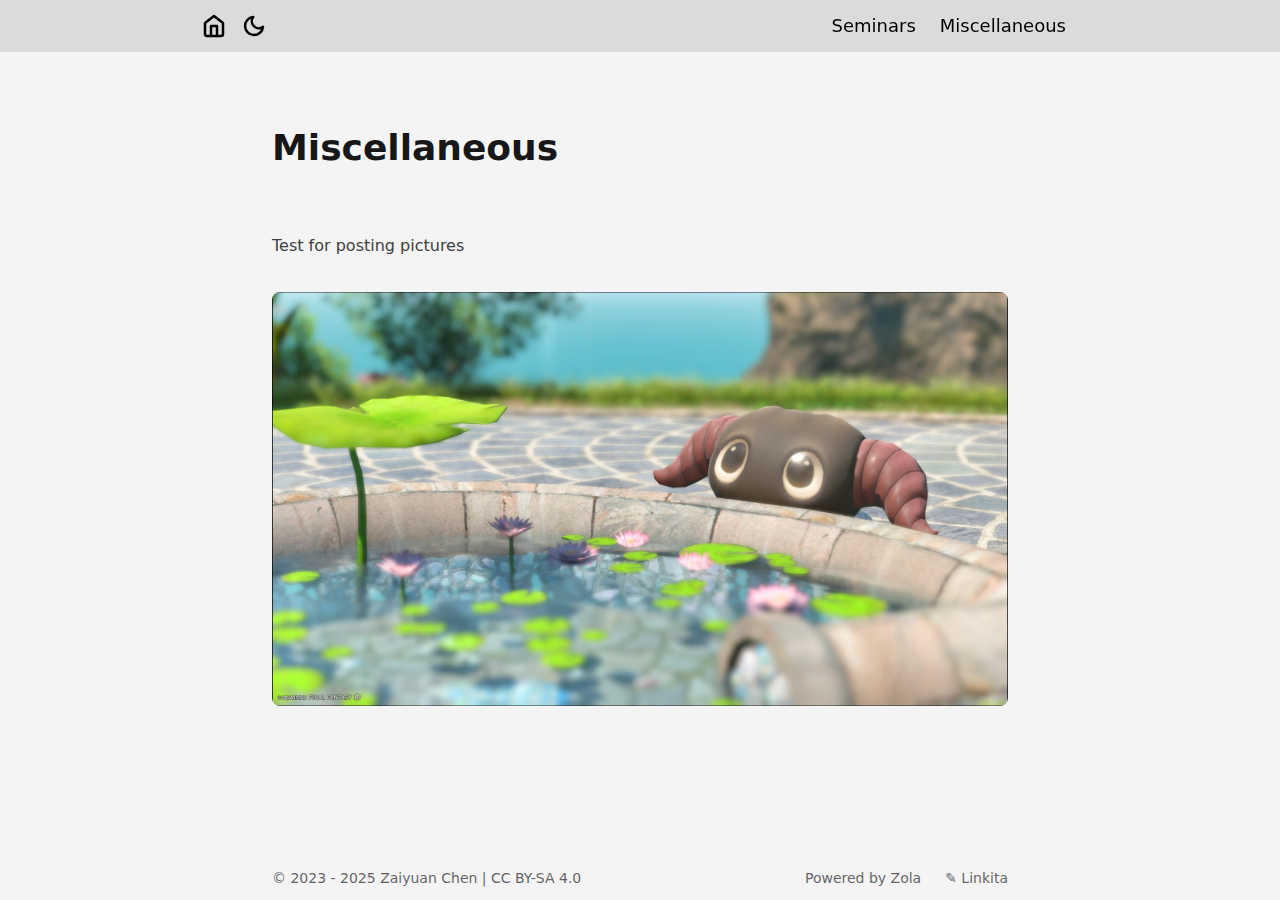
<file: miscellaneous/index.html>
<!doctype html>
<html class="not-ready lg:text-base overflow-y-scroll scroll-pt-14" lang="en">

<head prefix="og: https://ogp.me/ns#">
  <meta charset="utf-8" />
  <meta http-equiv="X-UA-Compatible" content="IE=edge" />
  <meta name="viewport" content="width=device-width, initial-scale=1, shrink-to-fit=no" />
  <meta name="generator" content="Zola" />
  <title>Miscellaneous</title>
  <meta property="og:title" content="Miscellaneous" />
  <meta property="og:url" content="https://zaiychen.github.io/miscellaneous/" />
  <link rel="canonical" href="https://zaiychen.github.io/miscellaneous/" />
  <meta property="og:type" content="website" />
  <link rel="license" href="https://creativecommons.org/licenses/by-sa/4.0/deed" />
  <!-- Begin Head inject -->
  
  <!-- End Head inject -->
  <link rel="stylesheet" href="https://zaiychen.github.io/main.min.css?h=aba2a42a35f731666eb4" />
  <style>
  :root{--bg: #f4f4f5; --header: #e4e4e7; color-scheme: light;}
  :root.dark{--bg: #18181b; --header: #27272a; color-scheme: dark;}
  </style>
  <link rel="icon" type="image/x-icon" sizes="16x16" href="https://zaiychen.github.io/favicon.ico" />
  <link rel="apple-touch-icon" type="image/png" href="https://zaiychen.github.io/apple-touch-icon.png?h=58bee300054c5308feb3" />
  <link rel="icon" type="image/png" href="https://zaiychen.github.io/android-icon.png?h=8d80ec95446bd2c36826" />
  <script src="https://zaiychen.github.io/js/linkita.min.js?h=ef31ef53cc07abf6aca6"></script>
  <!-- Begin Head End inject -->
  <script>
  // Auto-detect system dark mode preference
  (function() {
    const mediaQuery = window.matchMedia('(prefers-color-scheme: dark)');
    
    // Set initial theme based on system preference
    if (mediaQuery.matches) {
      document.documentElement.classList.add('dark');
    } else {
      document.documentElement.classList.remove('dark');
    }
    
    // Listen for changes in system preference
    mediaQuery.addEventListener('change', (e) => {
      if (e.matches) {
        document.documentElement.classList.add('dark');
      } else {
        document.documentElement.classList.remove('dark');
      }
    });
  })();
</script>
  <!-- End Head End inject -->
</head>

<body class="text-black duration-100 ease-out bg-[var(--bg)] dark:text-white">
  <!-- Header -->
<header class="blur-header fixed top-0 z-40 mx-auto min-h-[3.25rem] w-full header-icons">
  <div class="mx-auto w-full max-w-4xl p-2.5 lg:flex lg:justify-between">
    <div class="flex justify-between">
      <div class="flex items-center min-h-8">
        <button type="button" title="Go to home page" accesskey="!"
          onclick="window.location.href='https://zaiychen.github.io/';"
          class="btn-home h-6 w-6 shrink-0 cursor-pointer text-[0] bg-center bg-no-repeat bg-cover [background-image:var(--icon-home)] dark:invert"
        ></button>
        <button type="button" title="Switch color scheme" accesskey="$"
          onclick="window.linkita.toggleDarkMode();" ondblclick="window.linkita.resetDarkMode();"
          class="btn-dark ml-4 h-6 w-6 shrink-0 cursor-pointer text-[0]
          bg-center bg-no-repeat bg-cover [background-image:var(--icon-theme-dark)] dark:[background-image:var(--icon-theme-light)] dark:invert"
        ></button>
      </div>
      <div title="Menu" role="button" accesskey="+" tabindex="0"
        class="btn-menu relative z-50 flex h-8 w-8 shrink-0 cursor-pointer flex-col items-center justify-center gap-2.5 lg:hidden"
        onclick="window.linkita.toggleHeaderMenu();"
        onkeydown="(event.keyCode == 13 || event.keyCode == 32) ? event.preventDefault() || window.linkita.toggleHeaderMenu() : true;"
      ></div>
    </div>
    <nav class="flex w-full items-center lg:w-auto">
      <menu
        class="nav-wrapper flex w-full flex-col py-2 lg:w-auto lg:flex-row lg:self-center lg:py-0">
        <li>
          <a
            class="primary-link block py-2 text-center text-lg font-medium lg:px-3 lg:py-0"
            href="https://zaiychen.github.io/seminars/"
          >Seminars</a>
        </li>
        <li>
          <a
            class="primary-link block py-2 text-center text-lg font-medium lg:px-3 lg:py-0"
            href="https://zaiychen.github.io/miscellaneous/"
          >Miscellaneous</a>
        </li>
      </menu>
      <!-- Begin Header Nav inject -->
      
      <!-- End Header Nav inject -->
    </nav>
  </div>
</header>

  <!-- Begin Body Start inject -->
  
  <!-- End Body Start inject -->
  <main class="prose prose-neutral dark:prose-invert prose-pre:rounded-lg prose-img:rounded-lg
    relative mx-auto min-h-[calc(100%-4rem)] max-w-3xl px-4 pt-28 lg:pt-32 pb-12 break-words">
    
    <h1 class="mb-16">Miscellaneous</h1>
    <section><p>Test for posting pictures</p>

<p style="text-align: center;">
    <img src="https:&#x2F;&#x2F;zaiychen.github.io&#x2F;Else&#x2F;Yan.JPG" alt="ヤーン">
</p></section>
      
    
  </main>
  <!-- Footer -->
<footer class="mx-auto flex lg:mt-5 max-w-3xl flex-wrap items-center px-4 py-3 text-sm opacity-60">
  <div class="mr-auto basis-full lg:basis-1/2">
  © <time datetime="2023">2023</time> - <time datetime="2025">2025</time> Zaiyuan Chen | <a href="https://creativecommons.org/licenses/by-sa/4.0/deed">CC BY-SA 4.0</a>
  </div>
  <div class="flex basis-full lg:basis-1/2 lg:justify-end">
    <span class="mr-6 lg:ml-6">
      <a class="link" href="https://www.getzola.org/" target="_blank">Powered by Zola</a>
    </span>
    <a class="link" href="https://www.getzola.org/themes/linkita/" target="_blank">&#9998; Linkita</a>
  </div>
  <!-- Begin Footer inject -->
  
  <!-- End Footer inject -->
</footer>

  

  <!-- Begin Body End inject -->
  
  <!-- End Body End inject -->
</body>

</html>
</file>
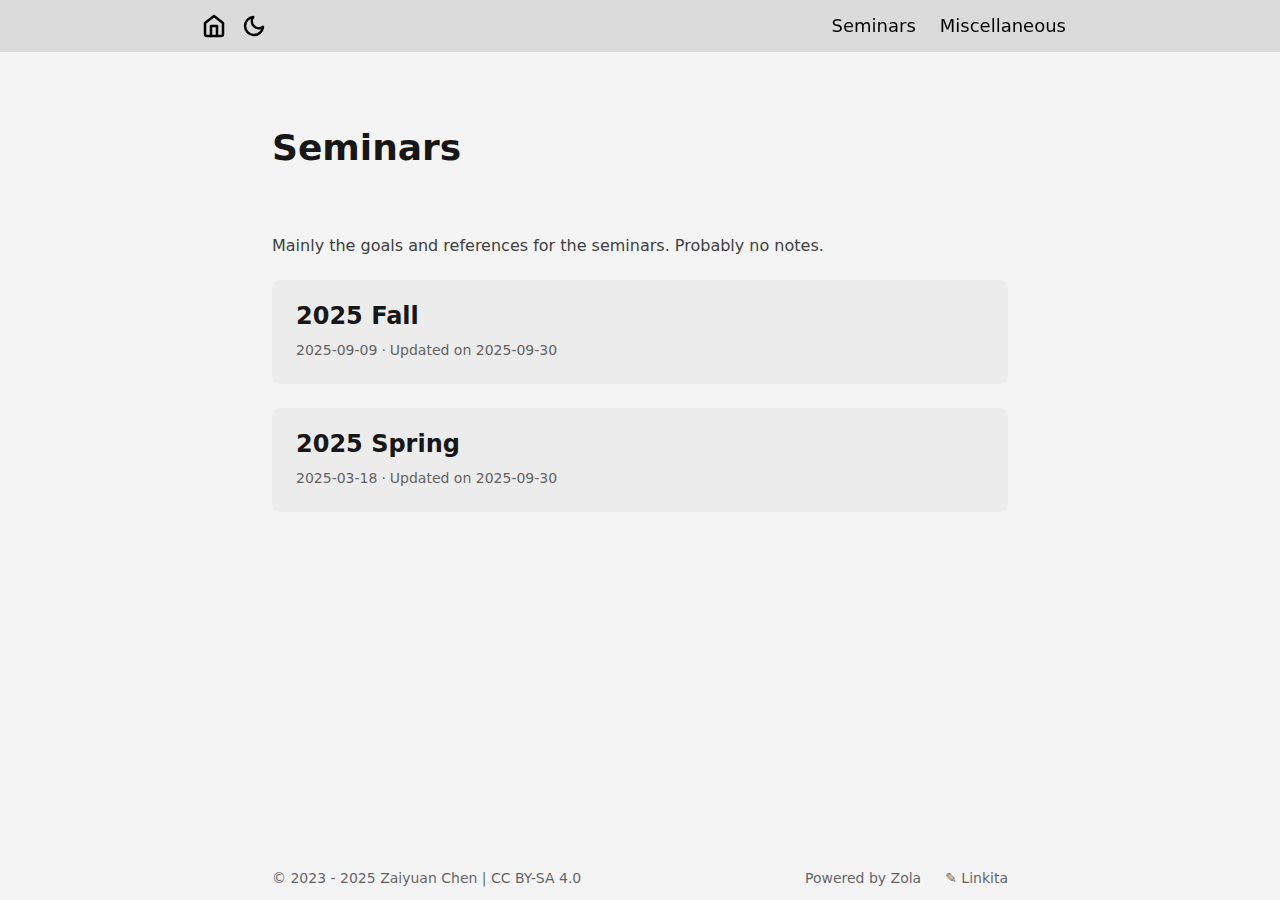
<file: seminars/index.html>
<!doctype html>
<html class="not-ready lg:text-base overflow-y-scroll scroll-pt-14" lang="en">

<head prefix="og: https://ogp.me/ns#">
  <meta charset="utf-8" />
  <meta http-equiv="X-UA-Compatible" content="IE=edge" />
  <meta name="viewport" content="width=device-width, initial-scale=1, shrink-to-fit=no" />
  <meta name="generator" content="Zola" />
  <title>Seminars</title>
  <meta property="og:title" content="Seminars" />
  <meta property="og:url" content="https://zaiychen.github.io/seminars/" />
  <link rel="canonical" href="https://zaiychen.github.io/seminars/" />
  <meta property="og:type" content="website" />
  <link rel="license" href="https://creativecommons.org/licenses/by-sa/4.0/deed" />
  <!-- Begin Head inject -->
  
  <!-- End Head inject -->
  <link rel="stylesheet" href="https://zaiychen.github.io/main.min.css?h=aba2a42a35f731666eb4" />
  <style>
  :root{--bg: #f4f4f5; --header: #e4e4e7; color-scheme: light;}
  :root.dark{--bg: #18181b; --header: #27272a; color-scheme: dark;}
  </style>
  <link rel="icon" type="image/x-icon" sizes="16x16" href="https://zaiychen.github.io/favicon.ico" />
  <link rel="apple-touch-icon" type="image/png" href="https://zaiychen.github.io/apple-touch-icon.png?h=58bee300054c5308feb3" />
  <link rel="icon" type="image/png" href="https://zaiychen.github.io/android-icon.png?h=8d80ec95446bd2c36826" />
  <script src="https://zaiychen.github.io/js/linkita.min.js?h=ef31ef53cc07abf6aca6"></script>
  <!-- Begin Head End inject -->
  <script>
  // Auto-detect system dark mode preference
  (function() {
    const mediaQuery = window.matchMedia('(prefers-color-scheme: dark)');
    
    // Set initial theme based on system preference
    if (mediaQuery.matches) {
      document.documentElement.classList.add('dark');
    } else {
      document.documentElement.classList.remove('dark');
    }
    
    // Listen for changes in system preference
    mediaQuery.addEventListener('change', (e) => {
      if (e.matches) {
        document.documentElement.classList.add('dark');
      } else {
        document.documentElement.classList.remove('dark');
      }
    });
  })();
</script>
  <!-- End Head End inject -->
</head>

<body class="text-black duration-100 ease-out bg-[var(--bg)] dark:text-white">
  <!-- Header -->
<header class="blur-header fixed top-0 z-40 mx-auto min-h-[3.25rem] w-full header-icons">
  <div class="mx-auto w-full max-w-4xl p-2.5 lg:flex lg:justify-between">
    <div class="flex justify-between">
      <div class="flex items-center min-h-8">
        <button type="button" title="Go to home page" accesskey="!"
          onclick="window.location.href='https://zaiychen.github.io/';"
          class="btn-home h-6 w-6 shrink-0 cursor-pointer text-[0] bg-center bg-no-repeat bg-cover [background-image:var(--icon-home)] dark:invert"
        ></button>
        <button type="button" title="Switch color scheme" accesskey="$"
          onclick="window.linkita.toggleDarkMode();" ondblclick="window.linkita.resetDarkMode();"
          class="btn-dark ml-4 h-6 w-6 shrink-0 cursor-pointer text-[0]
          bg-center bg-no-repeat bg-cover [background-image:var(--icon-theme-dark)] dark:[background-image:var(--icon-theme-light)] dark:invert"
        ></button>
      </div>
      <div title="Menu" role="button" accesskey="+" tabindex="0"
        class="btn-menu relative z-50 flex h-8 w-8 shrink-0 cursor-pointer flex-col items-center justify-center gap-2.5 lg:hidden"
        onclick="window.linkita.toggleHeaderMenu();"
        onkeydown="(event.keyCode == 13 || event.keyCode == 32) ? event.preventDefault() || window.linkita.toggleHeaderMenu() : true;"
      ></div>
    </div>
    <nav class="flex w-full items-center lg:w-auto">
      <menu
        class="nav-wrapper flex w-full flex-col py-2 lg:w-auto lg:flex-row lg:self-center lg:py-0">
        <li>
          <a
            class="primary-link block py-2 text-center text-lg font-medium lg:px-3 lg:py-0"
            href="https://zaiychen.github.io/seminars/"
          >Seminars</a>
        </li>
        <li>
          <a
            class="primary-link block py-2 text-center text-lg font-medium lg:px-3 lg:py-0"
            href="https://zaiychen.github.io/miscellaneous/"
          >Miscellaneous</a>
        </li>
      </menu>
      <!-- Begin Header Nav inject -->
      
      <!-- End Header Nav inject -->
    </nav>
  </div>
</header>

  <!-- Begin Body Start inject -->
  
  <!-- End Body Start inject -->
  <main class="prose prose-neutral dark:prose-invert prose-pre:rounded-lg prose-img:rounded-lg
    relative mx-auto min-h-[calc(100%-4rem)] max-w-3xl px-4 pt-28 lg:pt-32 pb-12 break-words">
    
<h1 class="mb-16">Seminars</h1>
<section><p>Mainly the goals and references for the seminars. Probably no notes.</p>
</section>

<!-- Page List -->
<section
  class="block-bg relative mb-4 rounded-lg p-4 first-of-type:mt-0 last-of-type:mb-0 active:scale-95 lg:mb-6 lg:p-6"
>

  <h2 class="!my-0 pb-1 !leading-none font-bold">2025 Fall</h2>
  <div class="my-1 truncate"></div>

  <!-- Page Info -->
<div class="text-sm antialiased opacity-80"><time
      datetime="2025-09-09T00:00:00+00:00">2025-09-09</time><span
        class="middot"></span>Updated on <time
      datetime="2025-09-30T00:00:00+00:00">2025-09-30</time>
</div>

  <a class="absolute inset-0 text-[0]" href="https://zaiychen.github.io/seminars/25fall/">2025 Fall</a>
</section>
<section
  class="block-bg relative mb-4 rounded-lg p-4 first-of-type:mt-0 last-of-type:mb-0 active:scale-95 lg:mb-6 lg:p-6"
>

  <h2 class="!my-0 pb-1 !leading-none font-bold">2025 Spring</h2>
  <div class="my-1 truncate"></div>

  <!-- Page Info -->
<div class="text-sm antialiased opacity-80"><time
      datetime="2025-03-18T00:00:00+00:00">2025-03-18</time><span
        class="middot"></span>Updated on <time
      datetime="2025-09-30T00:00:00+00:00">2025-09-30</time>
</div>

  <a class="absolute inset-0 text-[0]" href="https://zaiychen.github.io/seminars/25spring/">2025 Spring</a>
</section>


  </main>
  <!-- Footer -->
<footer class="mx-auto flex lg:mt-5 max-w-3xl flex-wrap items-center px-4 py-3 text-sm opacity-60">
  <div class="mr-auto basis-full lg:basis-1/2">
  © <time datetime="2023">2023</time> - <time datetime="2025">2025</time> Zaiyuan Chen | <a href="https://creativecommons.org/licenses/by-sa/4.0/deed">CC BY-SA 4.0</a>
  </div>
  <div class="flex basis-full lg:basis-1/2 lg:justify-end">
    <span class="mr-6 lg:ml-6">
      <a class="link" href="https://www.getzola.org/" target="_blank">Powered by Zola</a>
    </span>
    <a class="link" href="https://www.getzola.org/themes/linkita/" target="_blank">&#9998; Linkita</a>
  </div>
  <!-- Begin Footer inject -->
  
  <!-- End Footer inject -->
</footer>

  

  <!-- Begin Body End inject -->
  
  <!-- End Body End inject -->
</body>

</html>
</file>
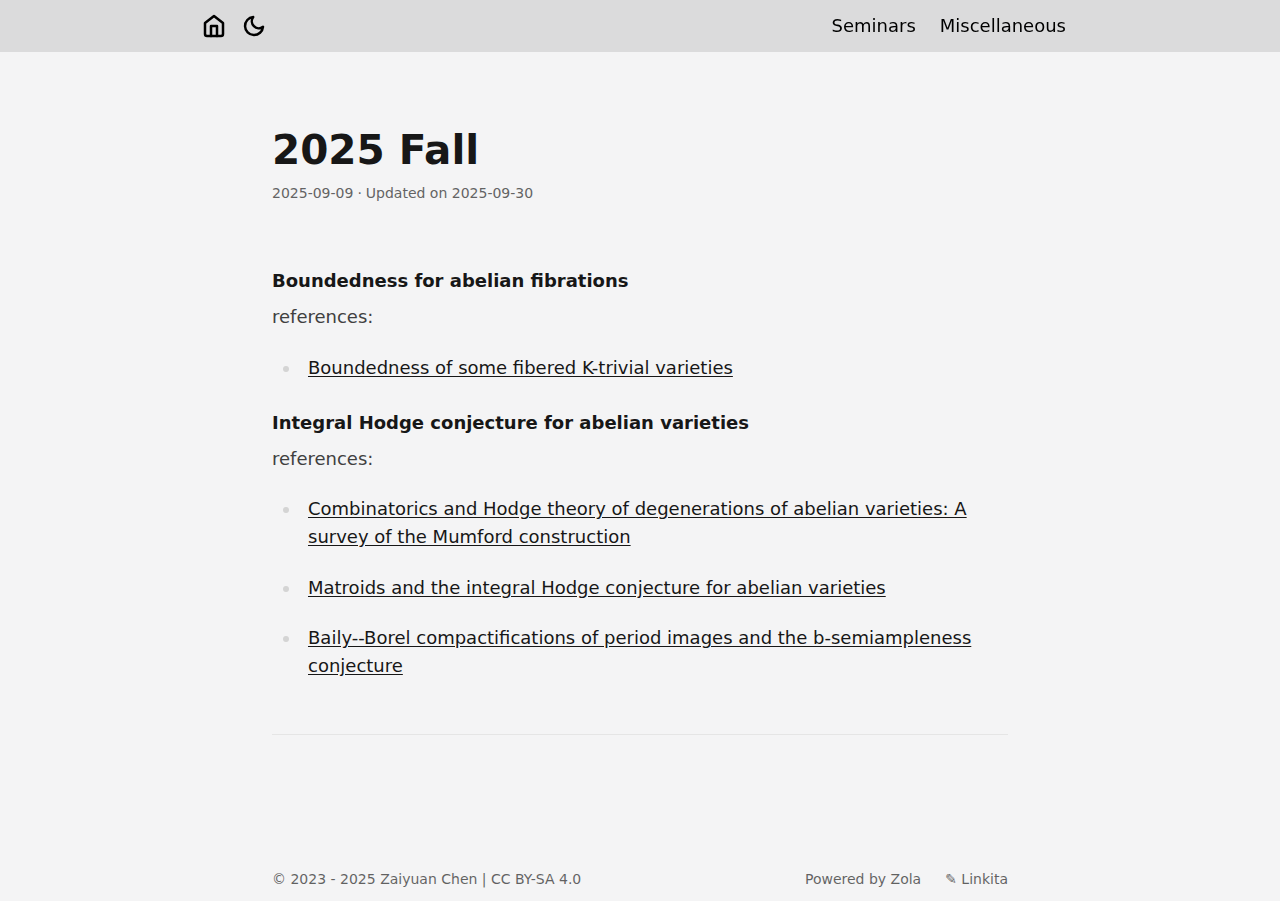
<file: seminars/25fall/index.html>
<!doctype html>
<html class="not-ready lg:text-base overflow-y-scroll scroll-pt-14" lang="en">

<head prefix="og: https://ogp.me/ns# article: https://ogp.me/ns/article#">
  <meta charset="utf-8" />
  <meta http-equiv="X-UA-Compatible" content="IE=edge" />
  <meta name="viewport" content="width=device-width, initial-scale=1, shrink-to-fit=no" />
  <meta name="generator" content="Zola" />
  <title>2025 Fall</title>
  <meta property="og:title" content="2025 Fall" />
  <meta property="og:url" content="https://zaiychen.github.io/seminars/25fall/" />
  <link rel="canonical" href="https://zaiychen.github.io/seminars/25fall/" />
  <meta property="og:type" content="article" />
  <meta property="article:published_time" content="2025-09-09T00:00:00+00:00" />
  <meta property="article:modified_time" content="2025-09-30T00:00:00+00:00" />
  <link rel="license" href="https://creativecommons.org/licenses/by-sa/4.0/deed" />
  <!-- Begin Head inject -->
  
  <!-- End Head inject -->
  <link rel="stylesheet" href="https://zaiychen.github.io/main.min.css?h=aba2a42a35f731666eb4" />
  <style>
  :root{--bg: #f4f4f5; --header: #e4e4e7; color-scheme: light;}
  :root.dark{--bg: #18181b; --header: #27272a; color-scheme: dark;}
  </style>
  <link rel="icon" type="image/x-icon" sizes="16x16" href="https://zaiychen.github.io/favicon.ico" />
  <link rel="apple-touch-icon" type="image/png" href="https://zaiychen.github.io/apple-touch-icon.png?h=58bee300054c5308feb3" />
  <link rel="icon" type="image/png" href="https://zaiychen.github.io/android-icon.png?h=8d80ec95446bd2c36826" />
  <script src="https://zaiychen.github.io/js/linkita.min.js?h=ef31ef53cc07abf6aca6"></script>
  <!-- Begin Head End inject -->
  <script>
  // Auto-detect system dark mode preference
  (function() {
    const mediaQuery = window.matchMedia('(prefers-color-scheme: dark)');
    
    // Set initial theme based on system preference
    if (mediaQuery.matches) {
      document.documentElement.classList.add('dark');
    } else {
      document.documentElement.classList.remove('dark');
    }
    
    // Listen for changes in system preference
    mediaQuery.addEventListener('change', (e) => {
      if (e.matches) {
        document.documentElement.classList.add('dark');
      } else {
        document.documentElement.classList.remove('dark');
      }
    });
  })();
</script>
  <!-- End Head End inject -->
</head>

<body class="text-black duration-100 ease-out bg-[var(--bg)] dark:text-white">
  <!-- Header -->
<header class="blur-header fixed top-0 z-40 mx-auto min-h-[3.25rem] w-full header-icons">
  <div class="mx-auto w-full max-w-4xl p-2.5 lg:flex lg:justify-between">
    <div class="flex justify-between">
      <div class="flex items-center min-h-8">
        <button type="button" title="Go to home page" accesskey="!"
          onclick="window.location.href='https://zaiychen.github.io/';"
          class="btn-home h-6 w-6 shrink-0 cursor-pointer text-[0] bg-center bg-no-repeat bg-cover [background-image:var(--icon-home)] dark:invert"
        ></button>
        <button type="button" title="Switch color scheme" accesskey="$"
          onclick="window.linkita.toggleDarkMode();" ondblclick="window.linkita.resetDarkMode();"
          class="btn-dark ml-4 h-6 w-6 shrink-0 cursor-pointer text-[0]
          bg-center bg-no-repeat bg-cover [background-image:var(--icon-theme-dark)] dark:[background-image:var(--icon-theme-light)] dark:invert"
        ></button>
      </div>
      <div title="Menu" role="button" accesskey="+" tabindex="0"
        class="btn-menu relative z-50 flex h-8 w-8 shrink-0 cursor-pointer flex-col items-center justify-center gap-2.5 lg:hidden"
        onclick="window.linkita.toggleHeaderMenu();"
        onkeydown="(event.keyCode == 13 || event.keyCode == 32) ? event.preventDefault() || window.linkita.toggleHeaderMenu() : true;"
      ></div>
    </div>
    <nav class="flex w-full items-center lg:w-auto">
      <menu
        class="nav-wrapper flex w-full flex-col py-2 lg:w-auto lg:flex-row lg:self-center lg:py-0">
        <li>
          <a
            class="primary-link block py-2 text-center text-lg font-medium lg:px-3 lg:py-0"
            href="https://zaiychen.github.io/seminars/"
          >Seminars</a>
        </li>
        <li>
          <a
            class="primary-link block py-2 text-center text-lg font-medium lg:px-3 lg:py-0"
            href="https://zaiychen.github.io/miscellaneous/"
          >Miscellaneous</a>
        </li>
      </menu>
      <!-- Begin Header Nav inject -->
      
      <!-- End Header Nav inject -->
    </nav>
  </div>
</header>

  <!-- Begin Body Start inject -->
  
  <!-- End Body Start inject -->
  <main class="prose prose-neutral dark:prose-invert prose-pre:rounded-lg prose-img:rounded-lg
    relative mx-auto min-h-[calc(100%-4rem)] max-w-3xl px-4 pt-28 lg:pt-32 pb-12 break-words">
    
<article>
  <!-- Begin Page Start inject -->
  
  <!-- End Page Start inject -->

  <header class="mb-16">
    <h1 class="!my-0 pb-2.5">2025 Fall</h1>
    <!-- Page Info -->
<div class="text-sm antialiased opacity-80"><time
      datetime="2025-09-09T00:00:00+00:00">2025-09-09</time><span
        class="middot"></span>Updated on <time
      datetime="2025-09-30T00:00:00+00:00">2025-09-30</time>
</div>

  </header>
  <!-- TOC -->

  <!-- Content -->
  <section><h4 id="boundedness-for-abelian-fibrations">Boundedness for abelian fibrations</h4>
<p>references:</p>
<ul>
<li><a href="https://arxiv.org/abs/2507.00973">Boundedness of some fibered K-trivial varieties</a></li>
</ul>
<h4 id="integral-hodge-conjecture-for-abelian-varieties">Integral Hodge conjecture for abelian varieties</h4>
<p>references:</p>
<ul>
<li>
<p><a href="https://arxiv.org/abs/2507.15695">Combinatorics and Hodge theory of degenerations of abelian varieties: A survey of the Mumford construction</a></p>
</li>
<li>
<p><a href="https://arxiv.org/abs/2507.15695">Matroids and the integral Hodge conjecture for abelian varieties</a></p>
</li>
<li>
<p><a href="https://arxiv.org/abs/2508.19215">Baily--Borel compactifications of period images and the b-semiampleness conjecture</a></p>
</li>
</ul>
</section>
  <hr />
  <!-- Post Taxonomies -->

  <!-- Begin Page End inject -->
  
  <!-- End Page End inject -->
</article>

  </main>
  <!-- Footer -->
<footer class="mx-auto flex lg:mt-5 max-w-3xl flex-wrap items-center px-4 py-3 text-sm opacity-60">
  <div class="mr-auto basis-full lg:basis-1/2">
  © <time datetime="2023">2023</time> - <time datetime="2025">2025</time> Zaiyuan Chen | <a href="https://creativecommons.org/licenses/by-sa/4.0/deed">CC BY-SA 4.0</a>
  </div>
  <div class="flex basis-full lg:basis-1/2 lg:justify-end">
    <span class="mr-6 lg:ml-6">
      <a class="link" href="https://www.getzola.org/" target="_blank">Powered by Zola</a>
    </span>
    <a class="link" href="https://www.getzola.org/themes/linkita/" target="_blank">&#9998; Linkita</a>
  </div>
  <!-- Begin Footer inject -->
  
  <!-- End Footer inject -->
</footer>

  

  <!-- Begin Body End inject -->
  
  <!-- End Body End inject -->
</body>

</html>
</file>
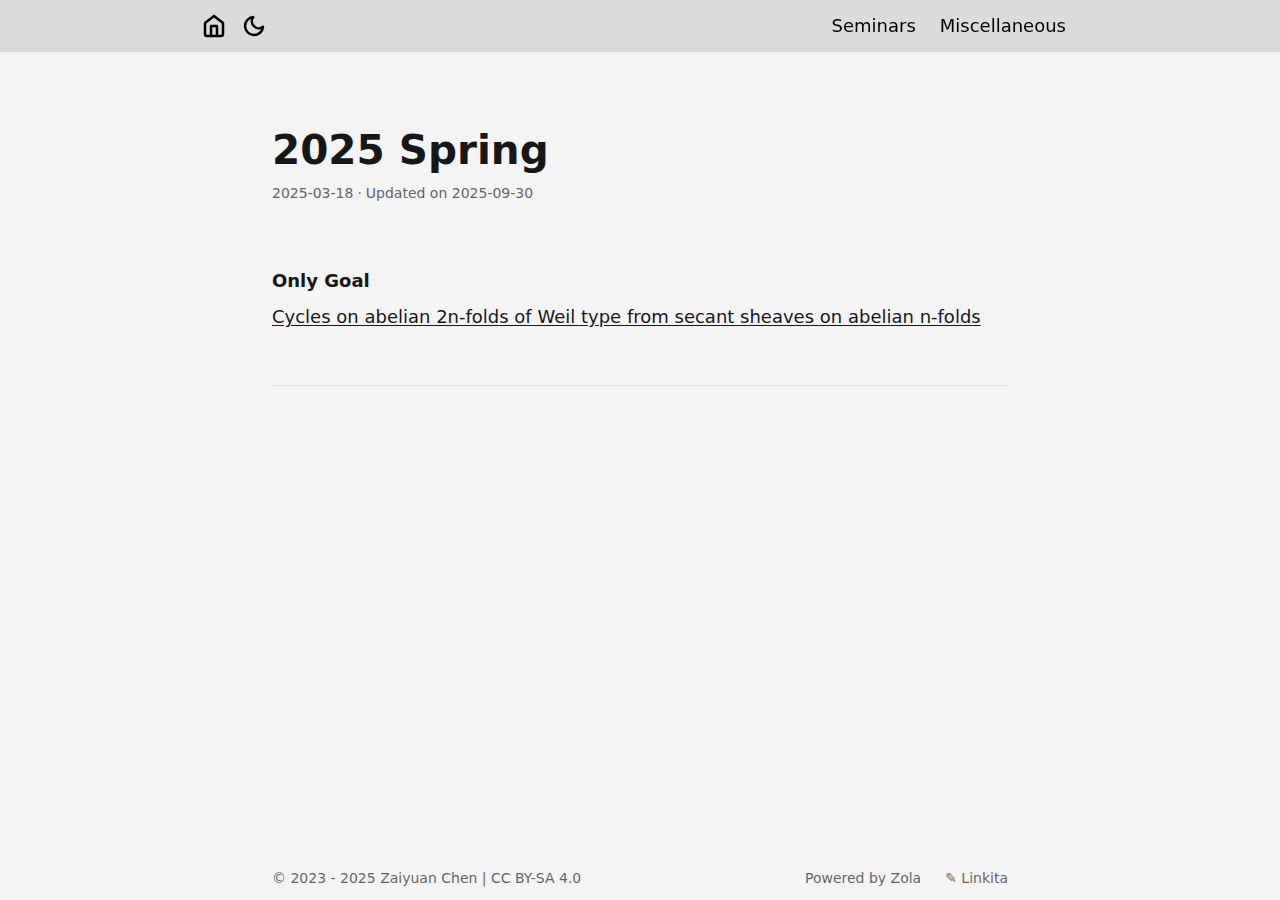
<file: seminars/25spring/index.html>
<!doctype html>
<html class="not-ready lg:text-base overflow-y-scroll scroll-pt-14" lang="en">

<head prefix="og: https://ogp.me/ns# article: https://ogp.me/ns/article#">
  <meta charset="utf-8" />
  <meta http-equiv="X-UA-Compatible" content="IE=edge" />
  <meta name="viewport" content="width=device-width, initial-scale=1, shrink-to-fit=no" />
  <meta name="generator" content="Zola" />
  <title>2025 Spring</title>
  <meta property="og:title" content="2025 Spring" />
  <meta property="og:url" content="https://zaiychen.github.io/seminars/25spring/" />
  <link rel="canonical" href="https://zaiychen.github.io/seminars/25spring/" />
  <meta property="og:type" content="article" />
  <meta property="article:published_time" content="2025-03-18T00:00:00+00:00" />
  <meta property="article:modified_time" content="2025-09-30T00:00:00+00:00" />
  <link rel="license" href="https://creativecommons.org/licenses/by-sa/4.0/deed" />
  <!-- Begin Head inject -->
  
  <!-- End Head inject -->
  <link rel="stylesheet" href="https://zaiychen.github.io/main.min.css?h=aba2a42a35f731666eb4" />
  <style>
  :root{--bg: #f4f4f5; --header: #e4e4e7; color-scheme: light;}
  :root.dark{--bg: #18181b; --header: #27272a; color-scheme: dark;}
  </style>
  <link rel="icon" type="image/x-icon" sizes="16x16" href="https://zaiychen.github.io/favicon.ico" />
  <link rel="apple-touch-icon" type="image/png" href="https://zaiychen.github.io/apple-touch-icon.png?h=58bee300054c5308feb3" />
  <link rel="icon" type="image/png" href="https://zaiychen.github.io/android-icon.png?h=8d80ec95446bd2c36826" />
  <script src="https://zaiychen.github.io/js/linkita.min.js?h=ef31ef53cc07abf6aca6"></script>
  <!-- Begin Head End inject -->
  <script>
  // Auto-detect system dark mode preference
  (function() {
    const mediaQuery = window.matchMedia('(prefers-color-scheme: dark)');
    
    // Set initial theme based on system preference
    if (mediaQuery.matches) {
      document.documentElement.classList.add('dark');
    } else {
      document.documentElement.classList.remove('dark');
    }
    
    // Listen for changes in system preference
    mediaQuery.addEventListener('change', (e) => {
      if (e.matches) {
        document.documentElement.classList.add('dark');
      } else {
        document.documentElement.classList.remove('dark');
      }
    });
  })();
</script>
  <!-- End Head End inject -->
</head>

<body class="text-black duration-100 ease-out bg-[var(--bg)] dark:text-white">
  <!-- Header -->
<header class="blur-header fixed top-0 z-40 mx-auto min-h-[3.25rem] w-full header-icons">
  <div class="mx-auto w-full max-w-4xl p-2.5 lg:flex lg:justify-between">
    <div class="flex justify-between">
      <div class="flex items-center min-h-8">
        <button type="button" title="Go to home page" accesskey="!"
          onclick="window.location.href='https://zaiychen.github.io/';"
          class="btn-home h-6 w-6 shrink-0 cursor-pointer text-[0] bg-center bg-no-repeat bg-cover [background-image:var(--icon-home)] dark:invert"
        ></button>
        <button type="button" title="Switch color scheme" accesskey="$"
          onclick="window.linkita.toggleDarkMode();" ondblclick="window.linkita.resetDarkMode();"
          class="btn-dark ml-4 h-6 w-6 shrink-0 cursor-pointer text-[0]
          bg-center bg-no-repeat bg-cover [background-image:var(--icon-theme-dark)] dark:[background-image:var(--icon-theme-light)] dark:invert"
        ></button>
      </div>
      <div title="Menu" role="button" accesskey="+" tabindex="0"
        class="btn-menu relative z-50 flex h-8 w-8 shrink-0 cursor-pointer flex-col items-center justify-center gap-2.5 lg:hidden"
        onclick="window.linkita.toggleHeaderMenu();"
        onkeydown="(event.keyCode == 13 || event.keyCode == 32) ? event.preventDefault() || window.linkita.toggleHeaderMenu() : true;"
      ></div>
    </div>
    <nav class="flex w-full items-center lg:w-auto">
      <menu
        class="nav-wrapper flex w-full flex-col py-2 lg:w-auto lg:flex-row lg:self-center lg:py-0">
        <li>
          <a
            class="primary-link block py-2 text-center text-lg font-medium lg:px-3 lg:py-0"
            href="https://zaiychen.github.io/seminars/"
          >Seminars</a>
        </li>
        <li>
          <a
            class="primary-link block py-2 text-center text-lg font-medium lg:px-3 lg:py-0"
            href="https://zaiychen.github.io/miscellaneous/"
          >Miscellaneous</a>
        </li>
      </menu>
      <!-- Begin Header Nav inject -->
      
      <!-- End Header Nav inject -->
    </nav>
  </div>
</header>

  <!-- Begin Body Start inject -->
  
  <!-- End Body Start inject -->
  <main class="prose prose-neutral dark:prose-invert prose-pre:rounded-lg prose-img:rounded-lg
    relative mx-auto min-h-[calc(100%-4rem)] max-w-3xl px-4 pt-28 lg:pt-32 pb-12 break-words">
    
<article>
  <!-- Begin Page Start inject -->
  
  <!-- End Page Start inject -->

  <header class="mb-16">
    <h1 class="!my-0 pb-2.5">2025 Spring</h1>
    <!-- Page Info -->
<div class="text-sm antialiased opacity-80"><time
      datetime="2025-03-18T00:00:00+00:00">2025-03-18</time><span
        class="middot"></span>Updated on <time
      datetime="2025-09-30T00:00:00+00:00">2025-09-30</time>
</div>

  </header>
  <!-- TOC -->

  <!-- Content -->
  <section><h4 id="only-goal">Only Goal</h4>
<p><a href="https://arxiv.org/abs/2502.03415">Cycles on abelian 2n-folds of Weil type from secant sheaves on abelian n-folds</a></p>
</section>
  <hr />
  <!-- Post Taxonomies -->

  <!-- Begin Page End inject -->
  
  <!-- End Page End inject -->
</article>

  </main>
  <!-- Footer -->
<footer class="mx-auto flex lg:mt-5 max-w-3xl flex-wrap items-center px-4 py-3 text-sm opacity-60">
  <div class="mr-auto basis-full lg:basis-1/2">
  © <time datetime="2023">2023</time> - <time datetime="2025">2025</time> Zaiyuan Chen | <a href="https://creativecommons.org/licenses/by-sa/4.0/deed">CC BY-SA 4.0</a>
  </div>
  <div class="flex basis-full lg:basis-1/2 lg:justify-end">
    <span class="mr-6 lg:ml-6">
      <a class="link" href="https://www.getzola.org/" target="_blank">Powered by Zola</a>
    </span>
    <a class="link" href="https://www.getzola.org/themes/linkita/" target="_blank">&#9998; Linkita</a>
  </div>
  <!-- Begin Footer inject -->
  
  <!-- End Footer inject -->
</footer>

  

  <!-- Begin Body End inject -->
  
  <!-- End Body End inject -->
</body>

</html>
</file>
